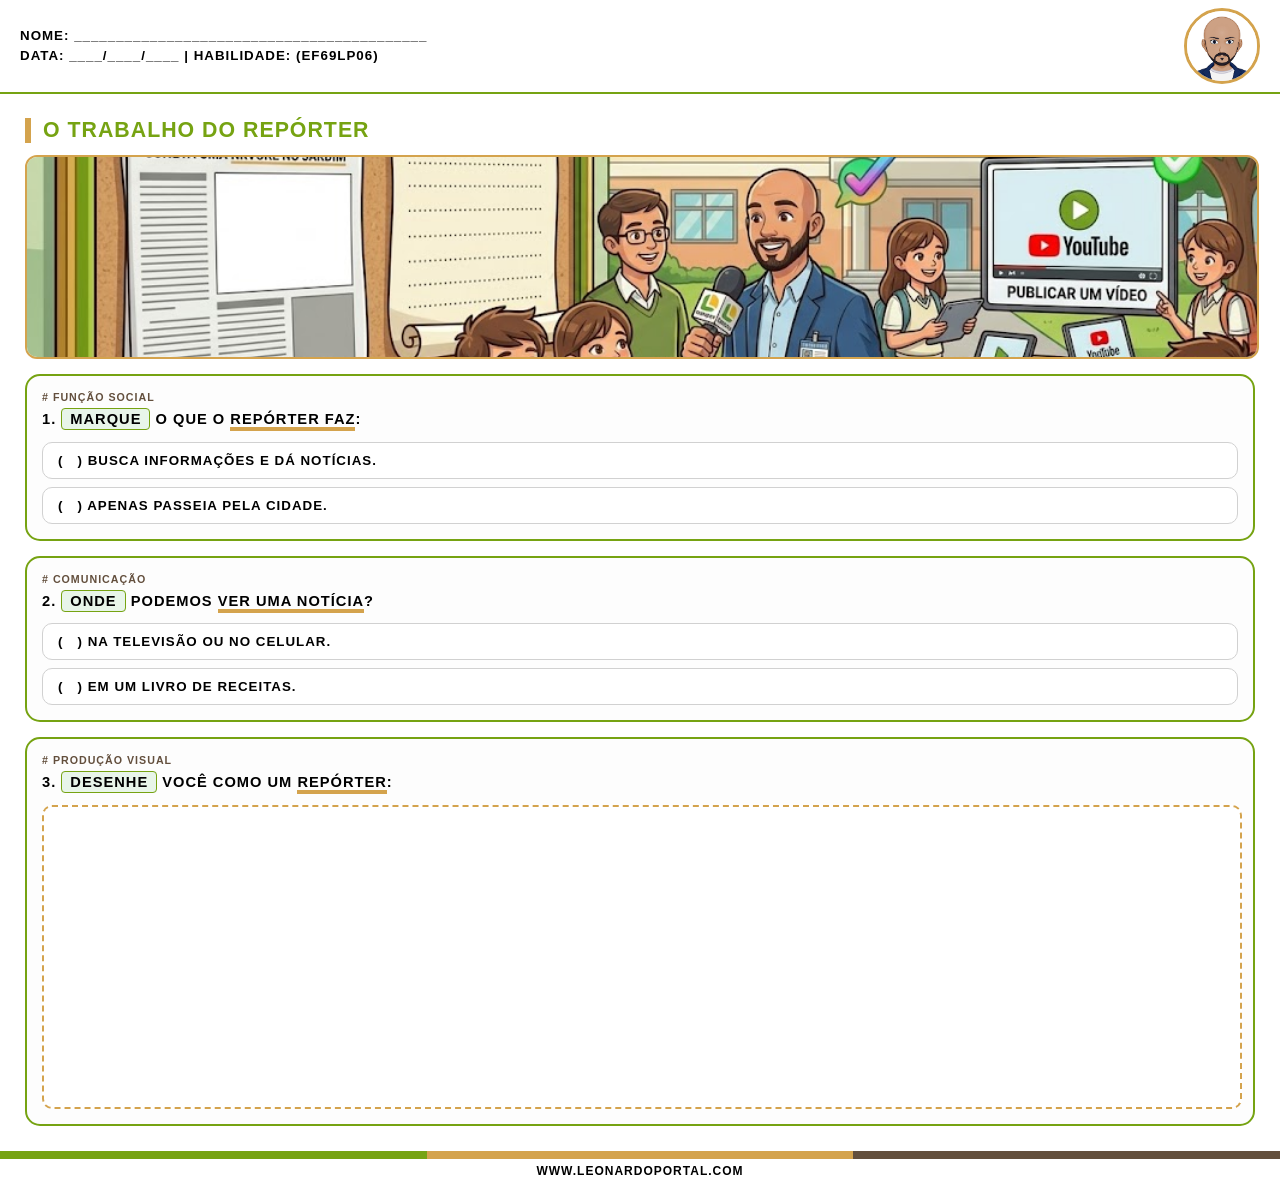
<file: p1.html>
<!DOCTYPE html>
<html lang="PT-BR">
<head>
    <meta charset="UTF-8">
    <title>P1 - ATIVIDADE INCLUSIVA</title>
    <style>
        :root {
            --VERDE-FORTE: #76A312;
            --VERDE-CLARO: #E8F5E9;
            --OCRE: #D4A34D;
            --MARROM: #634F3D;
            --PRETO: #000000;
            --BRANCO: #FFFFFF;
        }

        @page { size: A4; margin: 5mm; }
        
        body {
            /* Verdana é ideal para dislexia pela clareza das formas */
            font-family: 'Verdana', sans-serif;
            margin: 0; padding: 0;
            background-color: var(--BRANCO);
            text-transform: uppercase;
            color: var(--PRETO);
            letter-spacing: 1px; /* Melhora a decodificação das palavras */
        }

        .PAGE-CONTAINER {
            width: 100%;
            height: 285mm;
            display: flex;
            flex-direction: column;
        }

        HEADER {
            padding: 8px 20px;
            display: flex;
            justify-content: space-between;
            align-items: center;
            border-bottom: 2px solid var(--VERDE-FORTE);
        }

        .HEADER-INFO { font-size: 10pt; font-weight: bold; line-height: 1.5; }
        
        .AVATAR-IMG {
            width: 70px; height: 70px;
            border-radius: 50%;
            border: 3px solid var(--OCRE);
            object-fit: cover;
        }

        MAIN { flex-grow: 1; padding: 10px 25px; }

        H1 {
            color: var(--VERDE-FORTE);
            font-size: 16pt;
            border-left: 6px solid var(--OCRE);
            padding-left: 12px;
            margin-bottom: 12px;
        }

        /* IMAGEM COM TAMANHO CONTROLADO PARA DAR ESPAÇO AO TEXTO */
        .FOTO-DESTAQUE-HORIZONTAL {
            width: 100%;
            max-height: 200px;
            border: 2px solid var(--OCRE);
            border-radius: 12px;
            margin-bottom: 15px;
            overflow: hidden;
            display: flex;
            align-items: center;
            justify-content: center;
        }

        .FOTO-DESTAQUE-HORIZONTAL img {
            width: 100%;
            height: auto;
            display: block;
        }

        /* BLOCO DE QUESTÃO (ÂNCOVA VISUAL PARA TDAH) */
        .BLOCO-QUESTAO {
            border: 2px solid var(--VERDE-FORTE);
            border-radius: 15px;
            padding: 15px;
            margin-bottom: 15px;
            background-color: #fdfdfd;
        }

        .ROTULO {
            font-size: 8pt;
            color: var(--MARROM);
            margin-bottom: 6px;
            font-weight: bold;
        }

        .PERGUNTA-TEXTO {
            font-size: 11pt;
            font-weight: bold;
            color: var(--PRETO);
            margin: 0 0 12px 0;
            line-height: 1.4;
        }

        .ACAO-VERBO {
            background-color: var(--VERDE-CLARO);
            padding: 2px 8px;
            border: 1px solid var(--VERDE-FORTE);
            border-radius: 4px;
        }

        .OBJETO-FINAL {
            border-bottom: 4px solid var(--OCRE);
        }

        /* OPÇÕES COM BORDA CINZA (MENOS RUÍDO VISUAL) */
        .OPCAO {
            display: block;
            border: 1.5px solid #D1D1D1;
            padding: 10px 15px;
            margin-top: 8px;
            border-radius: 10px;
            font-size: 10pt;
            font-weight: bold;
            color: var(--PRETO);
            background-color: var(--BRANCO);
        }

        .ESPACO-DESENHO {
            width: 100%;
            height: 300px;
            border: 2px dashed var(--OCRE);
            border-radius: 10px;
            margin-top: 5px;
            background-color: var(--BRANCO);
        }

        FOOTER {
            margin-top: auto;
            text-align: center;
            padding-bottom: 10px;
        }

        .LINHA-CORES { display: flex; height: 8px; width: 100%; margin-bottom: 5px; }
        .COR-1 { background-color: var(--VERDE-FORTE); flex: 1; }
        .COR-2 { background-color: var(--OCRE); flex: 1; }
        .COR-3 { background-color: var(--MARROM); flex: 1; }

        button { display: none !important; }
    </style>
</head>
<body>

    <div class="PAGE-CONTAINER">
        <header>
            <div class="HEADER-INFO">
                NOME: __________________________________________<br>
                DATA: ____/____/____ | HABILIDADE: (EF69LP06)
            </div>
            <img src="img/avatar.jpg" alt="AVATAR" class="AVATAR-IMG">
        </header>

        <main>
            <h1>O TRABALHO DO REPÓRTER</h1>

            <div class="FOTO-DESTAQUE-HORIZONTAL">
                <img src="img/reporter.jpg" alt="REPÓRTER">
            </div>

            <div class="BLOCO-QUESTAO">
                <div class="ROTULO"># FUNÇÃO SOCIAL</div>
                <p class="PERGUNTA-TEXTO">
                    1. <span class="ACAO-VERBO">MARQUE</span> O QUE O <span class="OBJETO-FINAL">REPÓRTER FAZ</span>:
                </p>
                <div class="OPCAO">( &nbsp; ) BUSCA INFORMAÇÕES E DÁ NOTÍCIAS.</div>
                <div class="OPCAO">( &nbsp; ) APENAS PASSEIA PELA CIDADE.</div>
            </div>

            <div class="BLOCO-QUESTAO">
                <div class="ROTULO"># COMUNICAÇÃO</div>
                <p class="PERGUNTA-TEXTO">
                    2. <span class="ACAO-VERBO">ONDE</span> PODEMOS <span class="OBJETO-FINAL">VER UMA NOTÍCIA</span>?
                </p>
                <div class="OPCAO">( &nbsp; ) NA TELEVISÃO OU NO CELULAR.</div>
                <div class="OPCAO">( &nbsp; ) EM UM LIVRO DE RECEITAS.</div>
            </div>

            <div class="BLOCO-QUESTAO">
                <div class="ROTULO"># PRODUÇÃO VISUAL</div>
                <p class="PERGUNTA-TEXTO">
                    3. <span class="ACAO-VERBO">DESENHE</span> VOCÊ COMO UM <span class="OBJETO-FINAL">REPÓRTER</span>:
                </p>
                <div class="ESPACO-DESENHO"></div>
            </div>
        </main>

        <footer>
            <div class="LINHA-CORES"><div class="COR-1"></div><div class="COR-2"></div><div class="COR-3"></div></div>
            <div style="font-weight: bold; font-size: 9pt;">WWW.LEONARDOPORTAL.COM</div>
        </footer>
    </div>

</body>
</html>
</file>
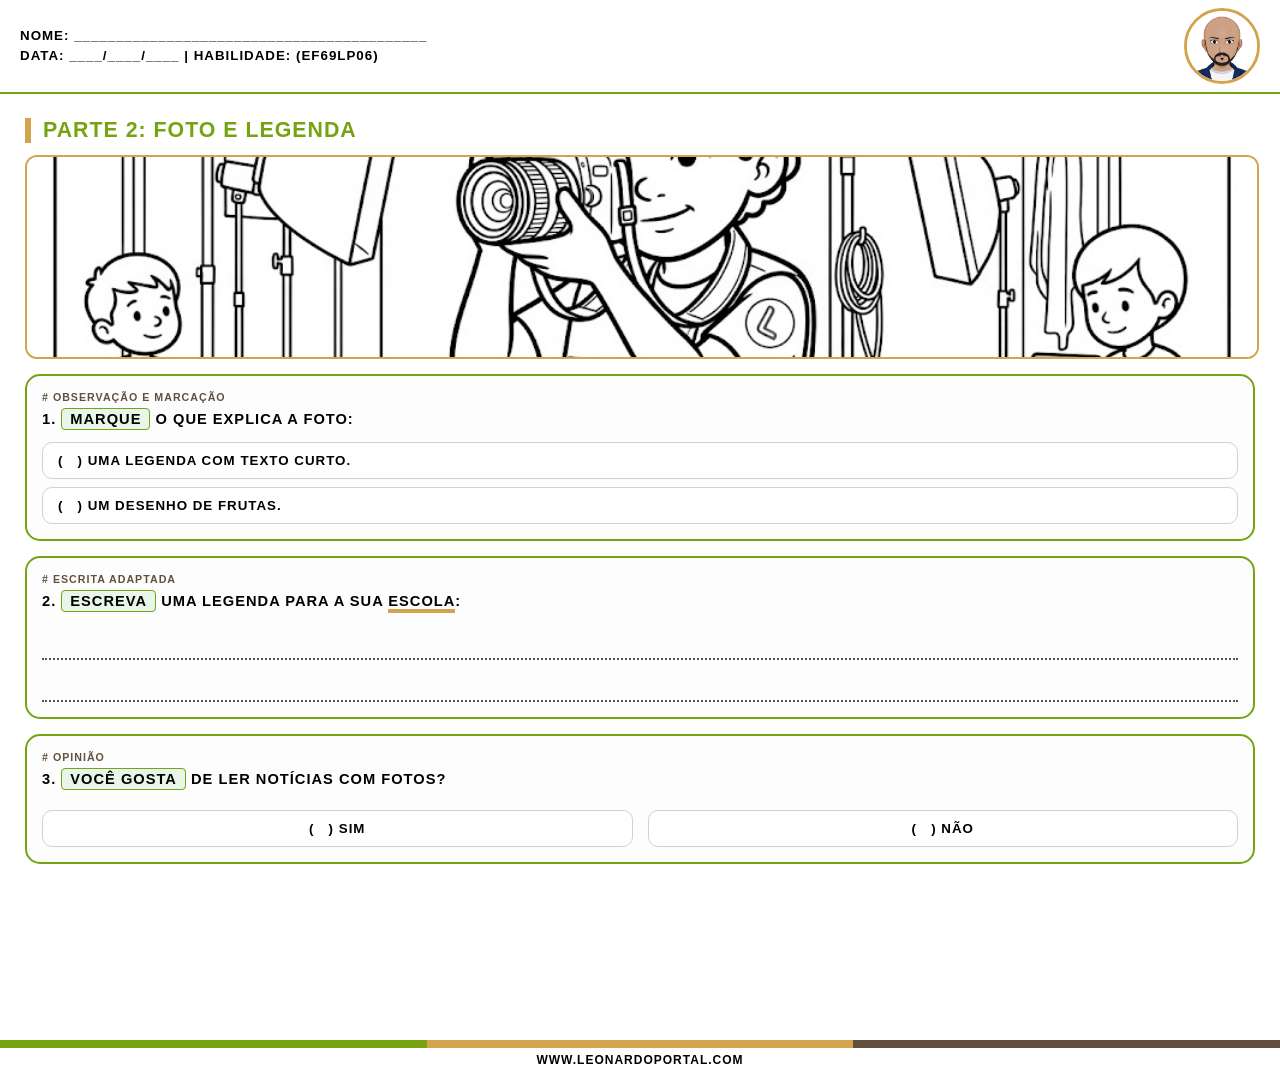
<file: p2.html>
<!DOCTYPE html>
<html lang="PT-BR">
<head>
    <meta charset="UTF-8">
    <title>P2 - ATIVIDADE INCLUSIVA</title>
    <style>
        :root {
            --VERDE-FORTE: #76A312;
            --VERDE-CLARO: #E8F5E9;
            --OCRE: #D4A34D;
            --MARROM: #634F3D;
            --PRETO: #000000;
            --BRANCO: #FFFFFF;
        }

        @page { size: A4; margin: 5mm; }
        
        body {
            /* Verdana é uma das melhores fontes para disléxicos pela largura das letras */
            font-family: 'Verdana', sans-serif;
            margin: 0; padding: 0;
            background-color: var(--BRANCO);
            text-transform: uppercase;
            color: var(--PRETO);
            letter-spacing: 1px; /* Melhora a leitura para dislexia */
        }

        .PAGE-CONTAINER {
            width: 100%;
            height: 285mm;
            display: flex;
            flex-direction: column;
        }

        HEADER {
            padding: 8px 20px;
            display: flex;
            justify-content: space-between;
            align-items: center;
            border-bottom: 2px solid var(--VERDE-FORTE);
        }

        .HEADER-INFO { font-size: 10pt; font-weight: bold; line-height: 1.5; }
        
        .AVATAR-IMG {
            width: 70px; height: 70px;
            border-radius: 50%;
            border: 3px solid var(--OCRE);
            object-fit: cover;
        }

        MAIN { flex-grow: 1; padding: 10px 25px; }

        H1 {
            color: var(--VERDE-FORTE);
            font-size: 16pt;
            border-left: 6px solid var(--OCRE);
            padding-left: 12px;
            margin-bottom: 12px;
        }

        /* IMAGEM COM ALTURA CONTROLADA */
        .FOTO-DESTAQUE-HORIZONTAL {
            width: 100%;
            max-height: 200px;
            border: 2px solid var(--OCRE);
            border-radius: 12px;
            margin-bottom: 15px;
            overflow: hidden;
            display: flex;
            align-items: center;
            justify-content: center;
        }

        .FOTO-DESTAQUE-HORIZONTAL img {
            width: 100%;
            height: auto;
            display: block;
        }

        /* RETÂNGULO DA QUESTÃO (PARA TDAH) */
        .BLOCO-QUESTAO {
            border: 2px solid var(--VERDE-FORTE);
            border-radius: 15px;
            padding: 15px;
            margin-bottom: 15px;
            background-color: #fdfdfd;
        }

        .ROTULO {
            font-size: 8pt;
            color: var(--MARROM);
            margin-bottom: 6px;
            font-weight: bold;
        }

        .PERGUNTA-TEXTO {
            font-size: 11pt;
            font-weight: bold;
            color: var(--PRETO);
            margin: 0 0 12px 0;
            line-height: 1.4;
        }

        .ACAO-VERBO {
            background-color: var(--VERDE-CLARO);
            padding: 2px 8px;
            border: 1px solid var(--VERDE-FORTE);
            border-radius: 4px;
        }

        .OBJETO-FINAL {
            border-bottom: 4px solid var(--OCRE);
        }

        /* ALTERNATIVAS COM BORDA SUAVE (PARA DISLEXIA/TDAH) */
        .OPCAO {
            display: block;
            border: 1.5px solid #D1D1D1; /* Borda cinza suave para não cansar */
            padding: 10px 15px;
            margin-top: 8px;
            border-radius: 10px;
            font-size: 10pt;
            font-weight: bold;
            color: var(--PRETO);
            background-color: var(--BRANCO);
            transition: background 0.3s;
        }

        .LINHA-PONTILHADA {
            border-bottom: 2px dotted var(--MARROM);
            height: 35px;
            margin-top: 5px;
        }

        FOOTER {
            margin-top: auto;
            text-align: center;
            padding-bottom: 10px;
        }

        .LINHA-CORES { display: flex; height: 8px; width: 100%; margin-bottom: 5px; }
        .COR-1 { background-color: var(--VERDE-FORTE); flex: 1; }
        .COR-2 { background-color: var(--OCRE); flex: 1; }
        .COR-3 { background-color: var(--MARROM); flex: 1; }

        button { display: none !important; }
    </style>
</head>
<body>

    <div class="PAGE-CONTAINER">
        <header>
            <div class="HEADER-INFO">
                NOME: __________________________________________<br>
                DATA: ____/____/____ | HABILIDADE: (EF69LP06)
            </div>
            <img src="img/avatar.jpg" alt="AVATAR" class="AVATAR-IMG">
        </header>

        <main>
            <h1>PARTE 2: FOTO E LEGENDA</h1>

            <div class="FOTO-DESTAQUE-HORIZONTAL">
                <img src="img/fotoreporter.jpg" alt="FOTOREPORTER">
            </div>

            <div class="BLOCO-QUESTAO">
                <div class="ROTULO"># OBSERVAÇÃO E MARCAÇÃO</div>
                <p class="PERGUNTA-TEXTO">
                    1. <span class="ACAO-VERBO">MARQUE</span> O QUE EXPLICA A FOTO:
                </p>
                <div class="OPCAO">( &nbsp; ) UMA LEGENDA COM TEXTO CURTO.</div>
                <div class="OPCAO">( &nbsp; ) UM DESENHO DE FRUTAS.</div>
            </div>

            <div class="BLOCO-QUESTAO">
                <div class="ROTULO"># ESCRITA ADAPTADA</div>
                <p class="PERGUNTA-TEXTO">
                    2. <span class="ACAO-VERBO">ESCREVA</span> UMA LEGENDA PARA A SUA <span class="OBJETO-FINAL">ESCOLA</span>:
                </p>
                <div class="LINHA-PONTILHADA"></div>
                <div class="LINHA-PONTILHADA"></div>
            </div>

            <div class="BLOCO-QUESTAO">
                <div class="ROTULO"># OPINIÃO</div>
                <p class="PERGUNTA-TEXTO">
                    3. <span class="ACAO-VERBO">VOCÊ GOSTA</span> DE LER NOTÍCIAS COM FOTOS?
                </p>
                <div style="display: flex; gap: 15px;">
                    <div class="OPCAO" style="flex: 1; text-align: center;">( &nbsp; ) SIM</div>
                    <div class="OPCAO" style="flex: 1; text-align: center;">( &nbsp; ) NÃO</div>
                </div>
            </div>
        </main>

        <footer>
            <div class="LINHA-CORES"><div class="COR-1"></div><div class="COR-2"></div><div class="COR-3"></div></div>
            <div style="font-weight: bold; font-size: 9pt;">WWW.LEONARDOPORTAL.COM</div>
        </footer>
    </div>

</body>
</html>
</file>
